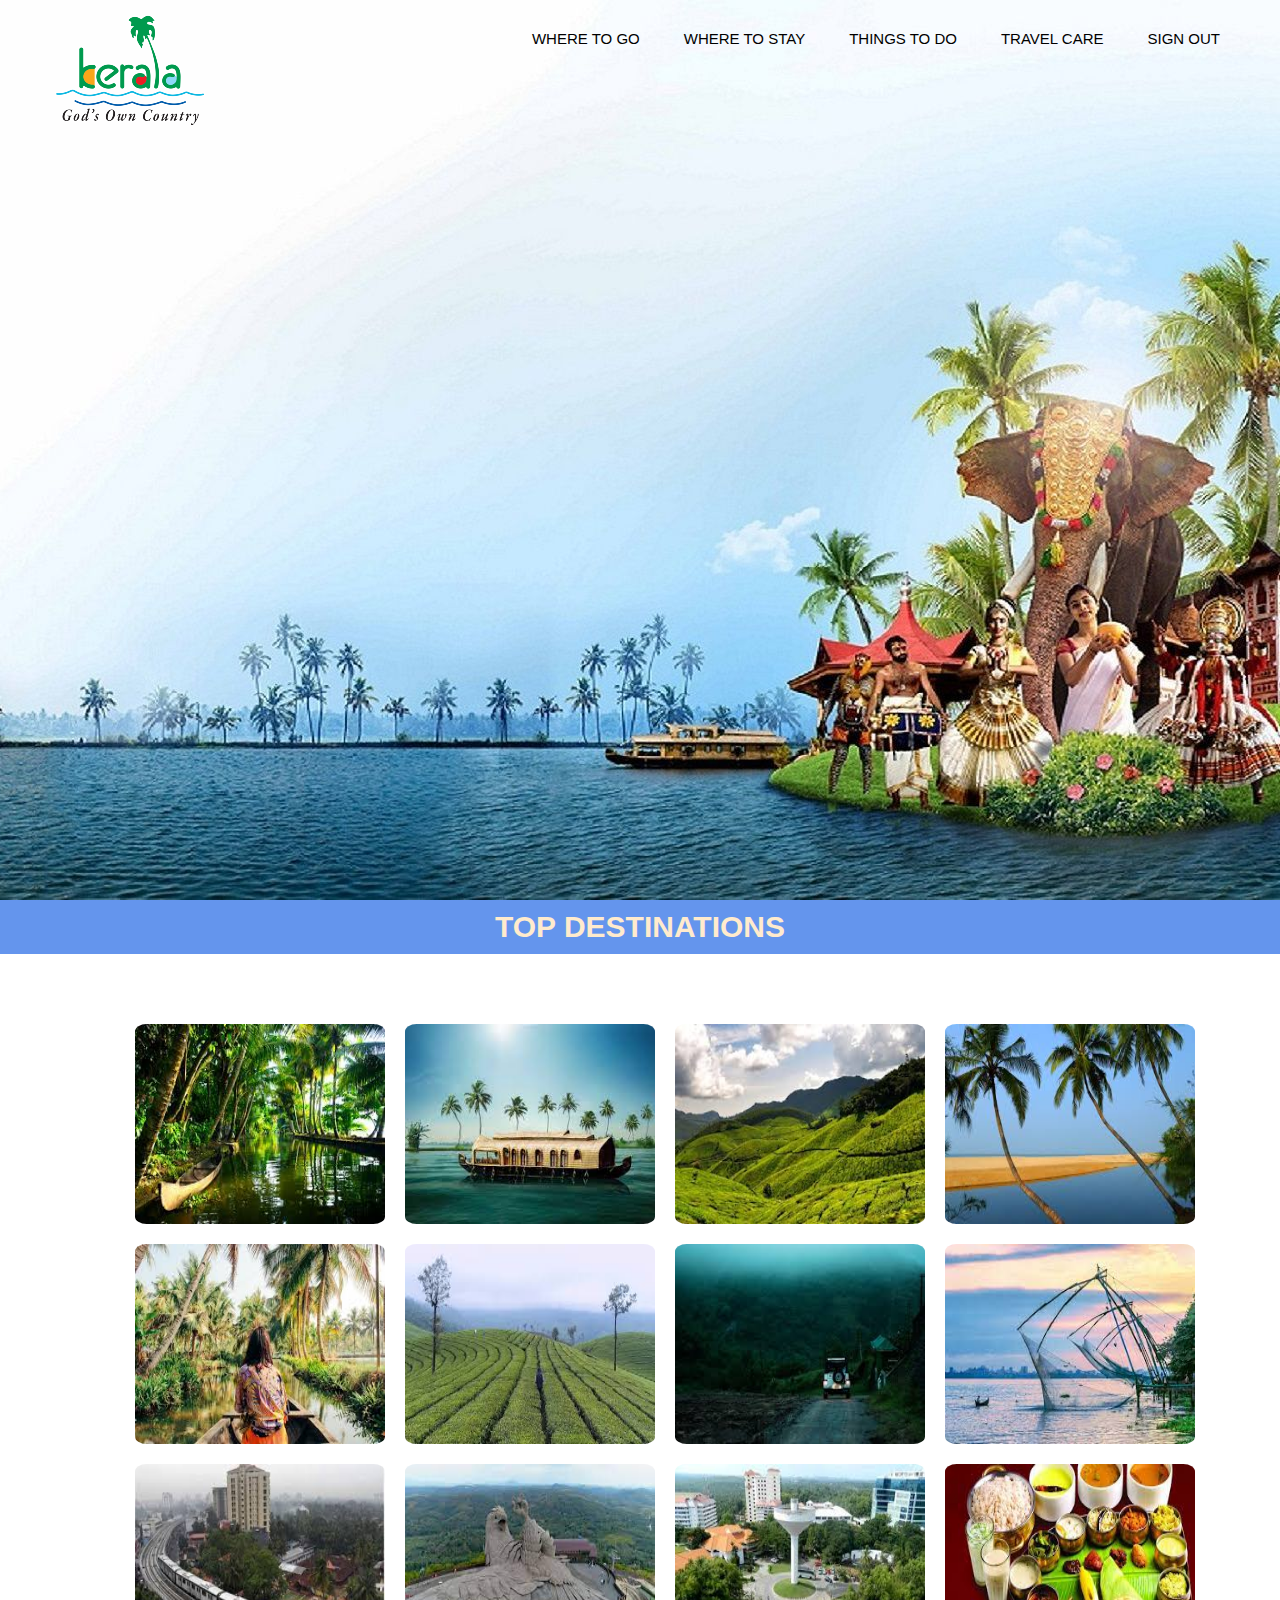
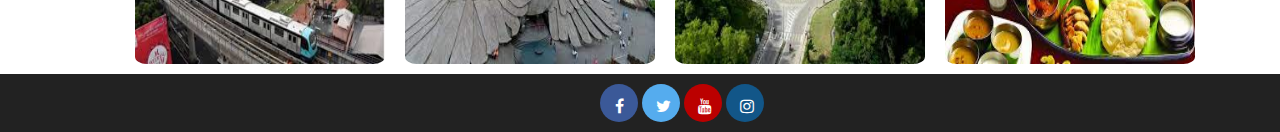
<file: Kerala Tourism Website/index.html>
<html>

<head>
    <title>Kerala Tourism</title>
    <link href="style.css" rel="stylesheet" type="text/css" <!-- Add icon library -->
    <link rel="stylesheet" href="https://cdnjs.cloudflare.com/ajax/libs/font-awesome/4.7.0/css/font-awesome.min.css">

</head>

<body>
    <header>
        <div class="row">
            <div class="logo">
                <img src="logo.png">
            </div>
            <ul class="main-nav">
                <li><a href="#">WHERE TO GO</a></li>
                <li><a href="#">WHERE TO STAY</a></li>
                <li><a href="#">THINGS TO DO</a></li>
                <li><a href="#">TRAVEL CARE</a></li>
                <li><a href="#">SIGN OUT</a></li>

            </ul>

        </div>

    </header>
    <div class="destinations">
        <h1>Top destinations</h1>
    </div>
    <div class="boxes">
        <div class="box"><img src="img1.jpg"></div>
        <div class="box"><img src="img2.jpg"></div>
        <div class="box"><img src="img3.jpg"></div>
        <div class="box"><img src="img4.jpg"></div>
        <div class="box"><img src="img5.jpg"></div>
        <div class="box"><img src="img6.jpg"></div>
        <div class="box"><img src="img7.jpg"></div>
        <div class="box"><img src="img8.jpg"></div>
        <div class="box"><img src="img9.jpg"></div>
        <div class="box"><img src="img10.jpg"></div>
        <div class="box"><img src="img11.jpg"></div>
        <div class="box"><img src="img12.jpg"></div>
    </div>



    <div class = "footermenu">
        <a href="#" class="fa fa-facebook"></a>
        <a href="#" class="fa fa-twitter"></a>
        <a href="#" class="fa fa-youtube"></a>
        <a href="#" class="fa fa-instagram"></a>

    </div>

</body>

</html>
</file>
<file: Kerala Tourism Website/style.css>
*
{
    margin:0;
    padding:0;
}

header{
    background-image: url(bg.jpg);
    height: 100vh;
    background-size: cover;
    background-position: center;
}

.main-nav {
    float:right;
    list-style: none;
    margin-top: 30px;
}

.main-nav li {
    display: inline-block;
}

.main-nav li a {
    color: black;
    text-decoration: none;
    padding: 5px 20px;
    font-family: "roboto", sans-serif;
    font-size: 15px;
}

.logo img {
    width: 150px;
    height: auto;
    padding-left: 15px;
    padding-top: 15px;
    float: left;
}

.body{
    font-family: "roboto";
}

.row{
    max-width: 1200px;
    margin: auto;
}

.destinations{
    background-color: cornflowerblue;
}
.destinations h1{
    text-align: center;
    color: blanchedalmond;
    font-family: "roboto", sans-serif;
    font-size: 30px;
    text-decoration: none;
    text-transform: uppercase;
    padding-bottom: 10px;
    padding-top: 10px;
}

.boxes{
    padding-top: 60px;
    padding-left: 125px;
}

.box{
    display: block;
    float: left;
}
img{
    height: 200px;
   width: 250px;
   padding:10px;
   border-radius: 8%;
}

img:hover{
    color: black ;
    opacity: 70%;
}

.footermenu{
   float:left;
    padding-left: 600px;
    padding-top: 10px;
    background-color: rgb(34, 34, 34);
    width:747;
    padding-bottom: 10px;
    
}


.fa {
    padding: 14px;
    font-size: 15px;
    width: 30px;
    text-align: center;
    text-decoration: none;
    border-radius: 50%;
    width: 10px;
    height: 10px;
 
  }

  /* Add a hover effect if you want */
.fa:hover {
    opacity: 0.7;
  }
  
  /* Set a specific color for each brand */
  
  /* Facebook */
  .fa-facebook {
    background: #3B5998;
    color: white;
 
  }
  
  /* Twitter */
  .fa-twitter {
    background: #55ACEE;
    color: white;
  }

  .fa-youtube {
    background: #bb0000;
    color: white;
  }
  
  .fa-instagram {
    background: #125688;
    color: white;
  }
</file>
